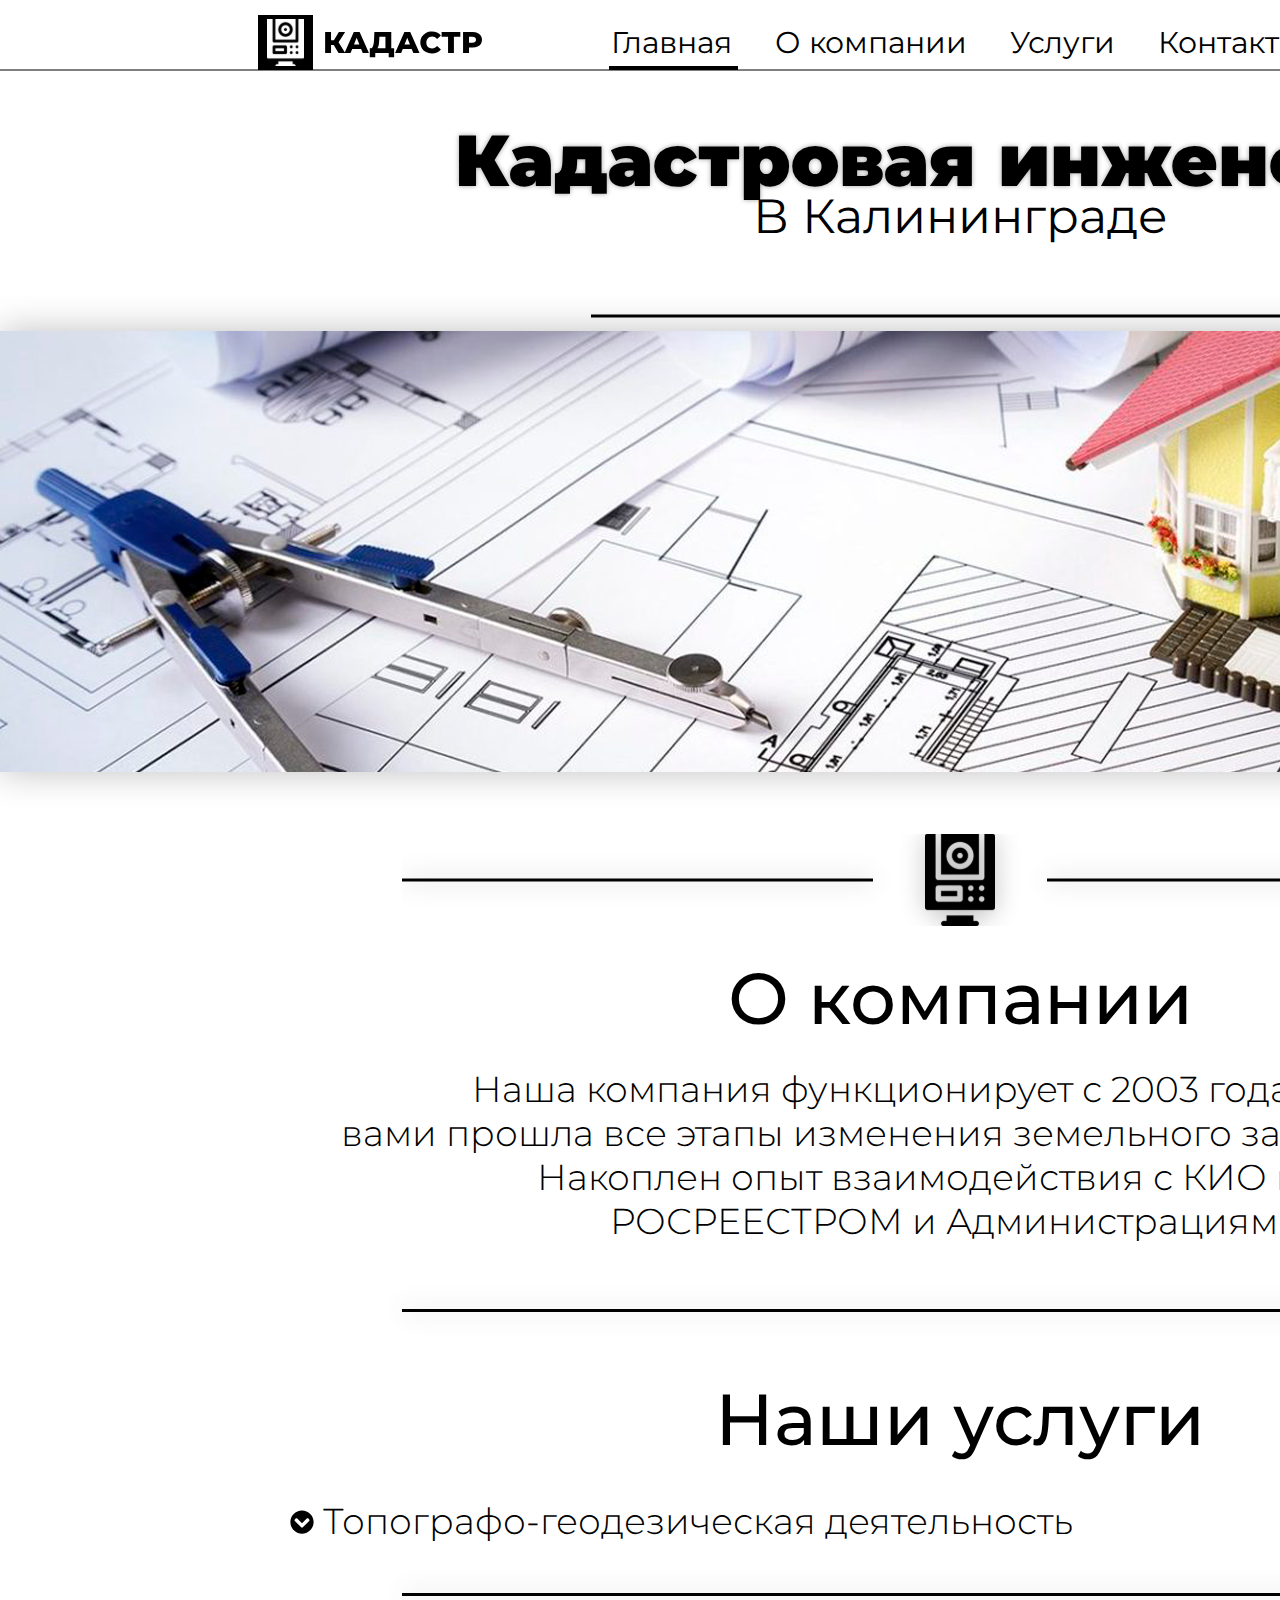
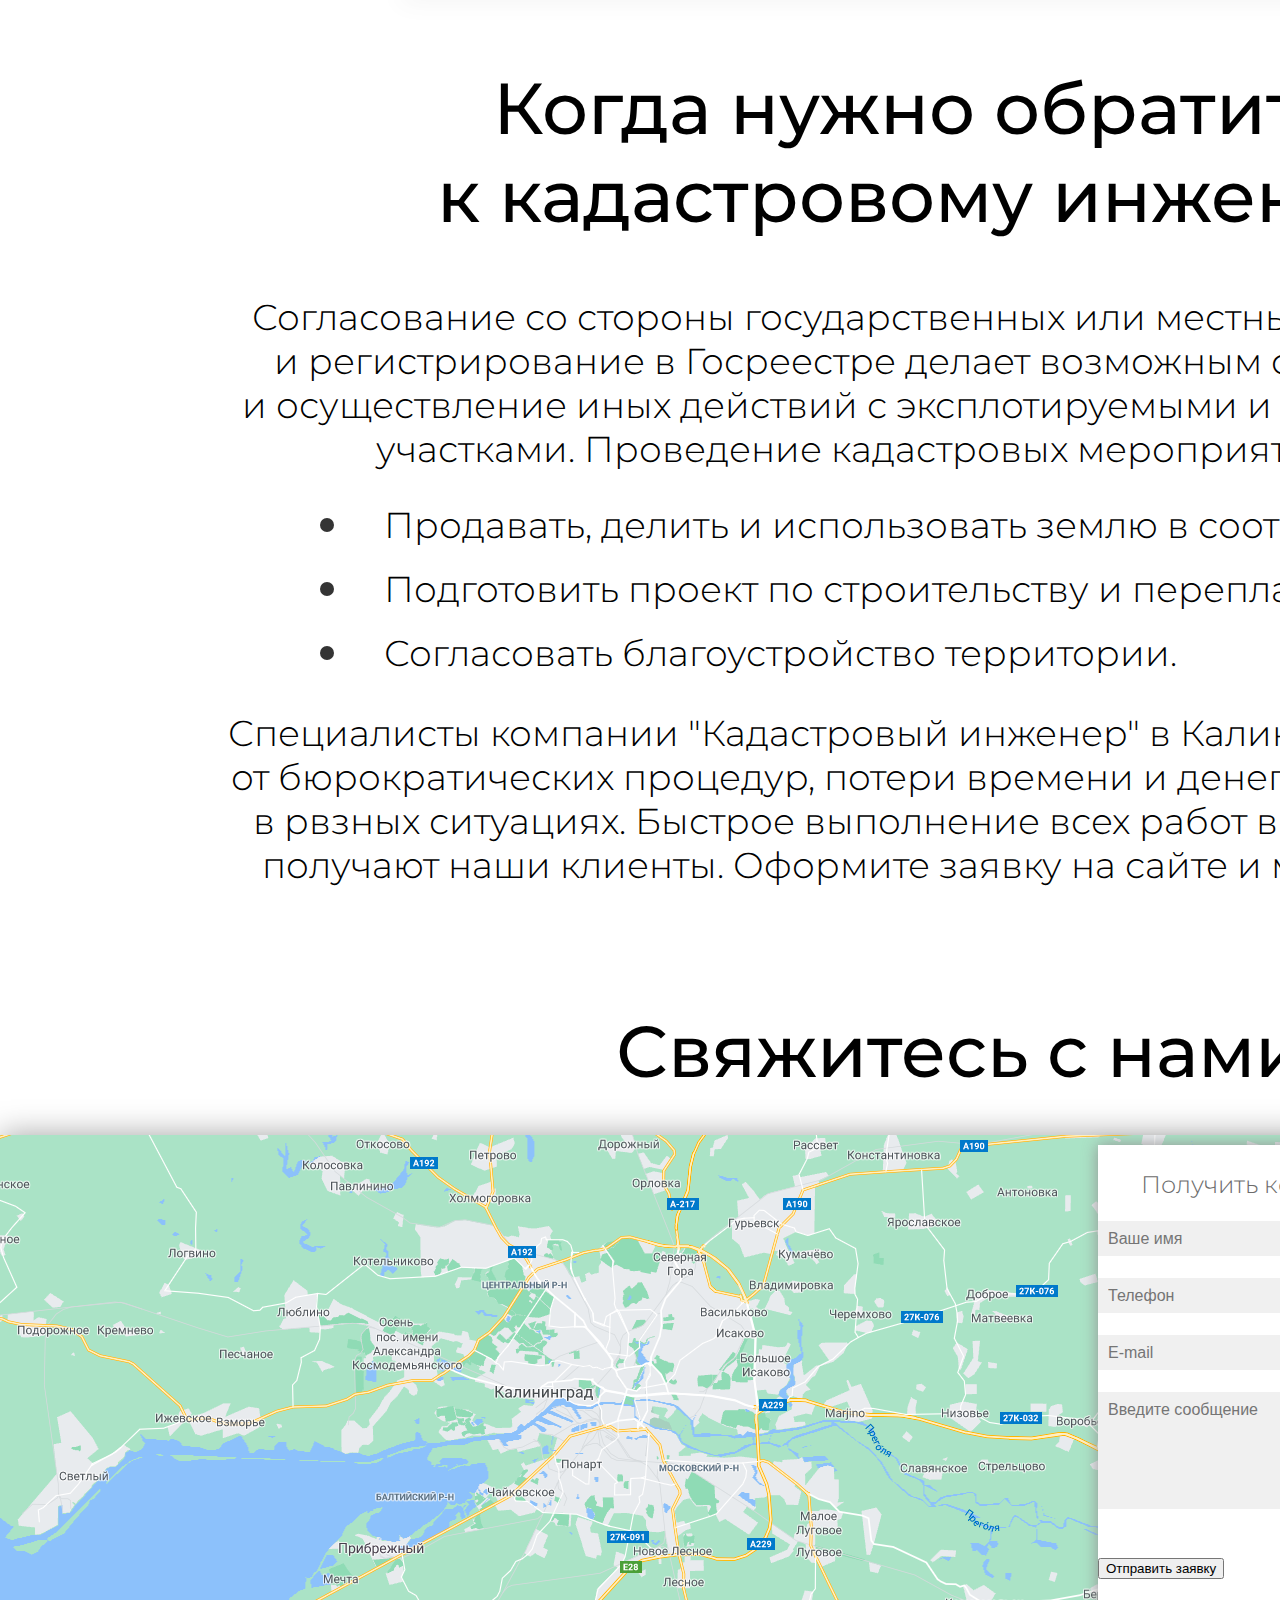
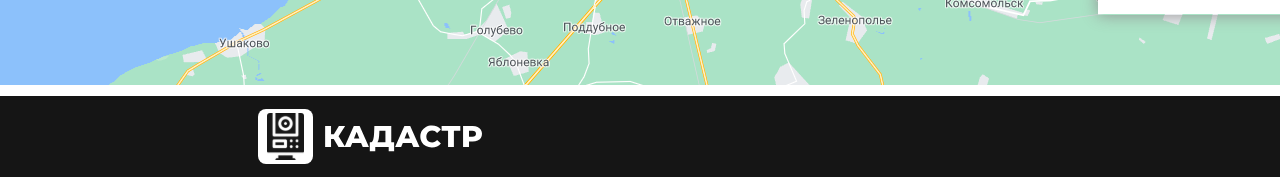
<file: index.html>
<!DOCTYPE html>
<html lang="ru">
<head>
	<meta charset="UTF-8">
	<meta name="viewport" content="width=device-width, initial-scale=1.0">
	<title>Document</title>
	<link rel="stylesheet" href="css/main.css">
	<link rel="preconnect" href="https://fonts.gstatic.com">
	<link href="https://fonts.googleapis.com/css2?family=Montserrat:wght@300;400;500;600;800;900&display=swap" rel="stylesheet">
	<link rel="preconnect" href="https://fonts.gstatic.com">
	<link href="https://fonts.googleapis.com/css2?family=Roboto:wght@900&display=swap" rel="stylesheet">
</head>
<body>
	<header>
		<div class="menu">
			<li style="pointer-events: none;" class="logo">
				<a href="#"><img src="img/logo1.svg" alt="Кадастровый инженер"></a>
			</li>
			<li class="v_menu" style="margin-left: 128px;">
				<a href="#">
					Главная
				</a>
			</li>
			<li class="v_menu">
				<a href="#">
					О компании
				</a>
			</li>
			<li class="v_menu">
				<a href="#">
					Услуги
				</a>
			</li>
			<li style="margin-top: 24px;">
				<a href="#">
					Контакты
				</a>
			</li>
			<li class="menu_tel">
				<a href="tel:+79114656467">
					+7 (911) 465-64-67
				</a>
			</li>
		</div>
		<div>
			<li style="pointer-events: none;margin-top: -29px;margin-left: 609px;">
				<img src="img/rectangle1.svg" alt="">
			</li>
			<li style="pointer-events: none;margin-top: -36px;">
				<img src="img/vector1.svg" alt="">
			</li>
		</div>
	</header>
	<section>
		<div class="conteiner">
			<center>
				<li>
					<h1>
						Кадастровая инженерия
					</h1>
				</li>
				<li>
					<h3>
						В Калининграде
					</h3>
				</li>
				<li style="pointer-events: none;margin-top: -4px">
					<img src="img/vecto2.svg" alt="">
				</li>
				<li style="pointer-events: none;margin-top: -31px">
					<img src="img/futaj.svg" alt="">
				</li>
				<li style="pointer-events: none;margin-top: 18px">
						<img src="img/ot-logo.svg" alt="">
				</li>
			</center>
		</div>
	</section>
	<section>
		<div class="conteiner">
			<center>
				<li>
					<h2>
						О компании
					</h2>
				</li>
				<li>
					<p class="inf">
						Наша компания функционирует с 2003 года и вместе с<br>
						вами прошла все этапы изменения земельного законодательства.<br>
						Накоплен опыт взаимодействия с КИО и КГА,<br>
						РОСРЕЕСТРОМ и Администрациями.<br>
					</p>
				</li>
				<li>
					<img style="pointer-events: none;margin-top: 5px;" src="img/otstup1.svg" alt="">
				</li>
			</center>
		</div>
	</section>
	<section>
		<div class="conteiner">
			<li>
				<h4>
					Наши услуги
				</h4>
			</li>
			<div>
				<nav>
					<ul class="menu_list">
						<li class="list1">
							<a href="" class="menu_link">
								<i><img  class="arow" src="img/chevron-circle-down-solid.svg" alt=""></i>
								Топографо-геодезическая деятельность
							</a>
							<ul class="sub-menu_list">
								<p class="sub-menu_link">
									Это комплекс работ, направленный на получение информации о рельефе и<br>
	                                ситуации местности. Инженерно-геодезические изыскания служат основой<br>
	                                для проектных и кадастровых работ, а также основой для проведения иных<br>
	                                видов изысканий и обследований.
								</p>
							</ul>
						</li>
					</ul>
				</nav>
			</div>		
		</div>
	</section>
	<section>
		<div class="conteiner">
			<center>
				<li>
					<img style="pointer-events: none;margin-top: 25px;" src="img/otstup1.svg" alt="">
				</li>
				<li>
					<h5 style="margin-top: 35px;">
						Когда нужно обратиться<br>
						к кадастровому инженеру?
					</h5>
				</li>
				<li class="inf2">
					<p>
						Согласование со стороны государственных или местных органов управления <br>
						и регистрирование в Госреестре делает возможным совершение сделок <br>
	 					и осуществление иных действий с эксплотируемыми и новыми земельными <br>
	 					участками. Проведение кадастровых мероприятий позволяет:
					</p>
				</li>
				<li style="margin-top: -40px;" class="inf3">
					<img style="margin: 0px 0px 0px 320px;" src="img/ellipse.svg">
					<p style="margin-left: 7px;">
						Продавать, делить и использовать землю в соответствии с российским; <br>
					</p>
				</li>
				<li style="margin-top: -52px;" class="inf3">
					<img style="margin: 0px 0px 0px 320px;" src="img/ellipse.svg">
					<p style="margin-left: 7px;">
						Подготовить проект по строительству и перепланировке; <br>
					</p>
				</li>
				<li style="margin-top: -52px;" class="inf3">
					<img style="margin: 0px 0px 0px 320px;" src="img/ellipse.svg">
					<p style="margin-left: 7px;">
						Согласовать благоустройство территории. <br>
					</p>
				</li>
				<li>
					<p style="font-weight: 300;font-size: 36px;margin-top: 0px;">
						Специалисты компании "Кадастровый инженер" в Калининграде избавляют вас<br>
						от бюрократических процедур, потери времени и денег на сборе документов <br
						>
						в рвзных ситуациях. Быстрое выполнение всех работ в одном месте - то, что <br>
						получают наши клиенты. Оформите заявку на сайте и мы вам перезвоним!<br>
					</p>
				</li>
			</center>
		</div>
	</section>
	<section>
		<div class="conteiner">
			<li>
				<h5>
					Свяжитесь с нами
				</h5>
			</li>
			<div class="karta">
				<div class="svyaz">
					<form action="mail.php" method="POST">
						<p style="font-size: 24px;font-weight: 300;color: #6C6C6C;margin-bottom: 0px;">
							Получить консультацию
						</p>
						<input type="text" class="txt" name="user_name" placeholder="Ваше имя">
						<input type="text" class="txt" name="user_phone" placeholder="Телефон">
						<input type="text" class="txt" name="user_email" placeholder="E-mail">
						<input type="text" class="txt" name="user_message" style="padding-bottom: 83px;margin-bottom: 35px;" placeholder="Введите сообщение">
						<button type="submit" class="btnbtn-primary">Отправить заявку</button>
					</form>
				</div>
			</div>
		</div>
	</section>
	<footer>
		<div class="footer">
			<li>
				<a href="#"><img src="img/logo2.svg" alt="Кадастровый инженер"></a>
			</li>
		</div>
	</footer>
</body>
</html>
</file>
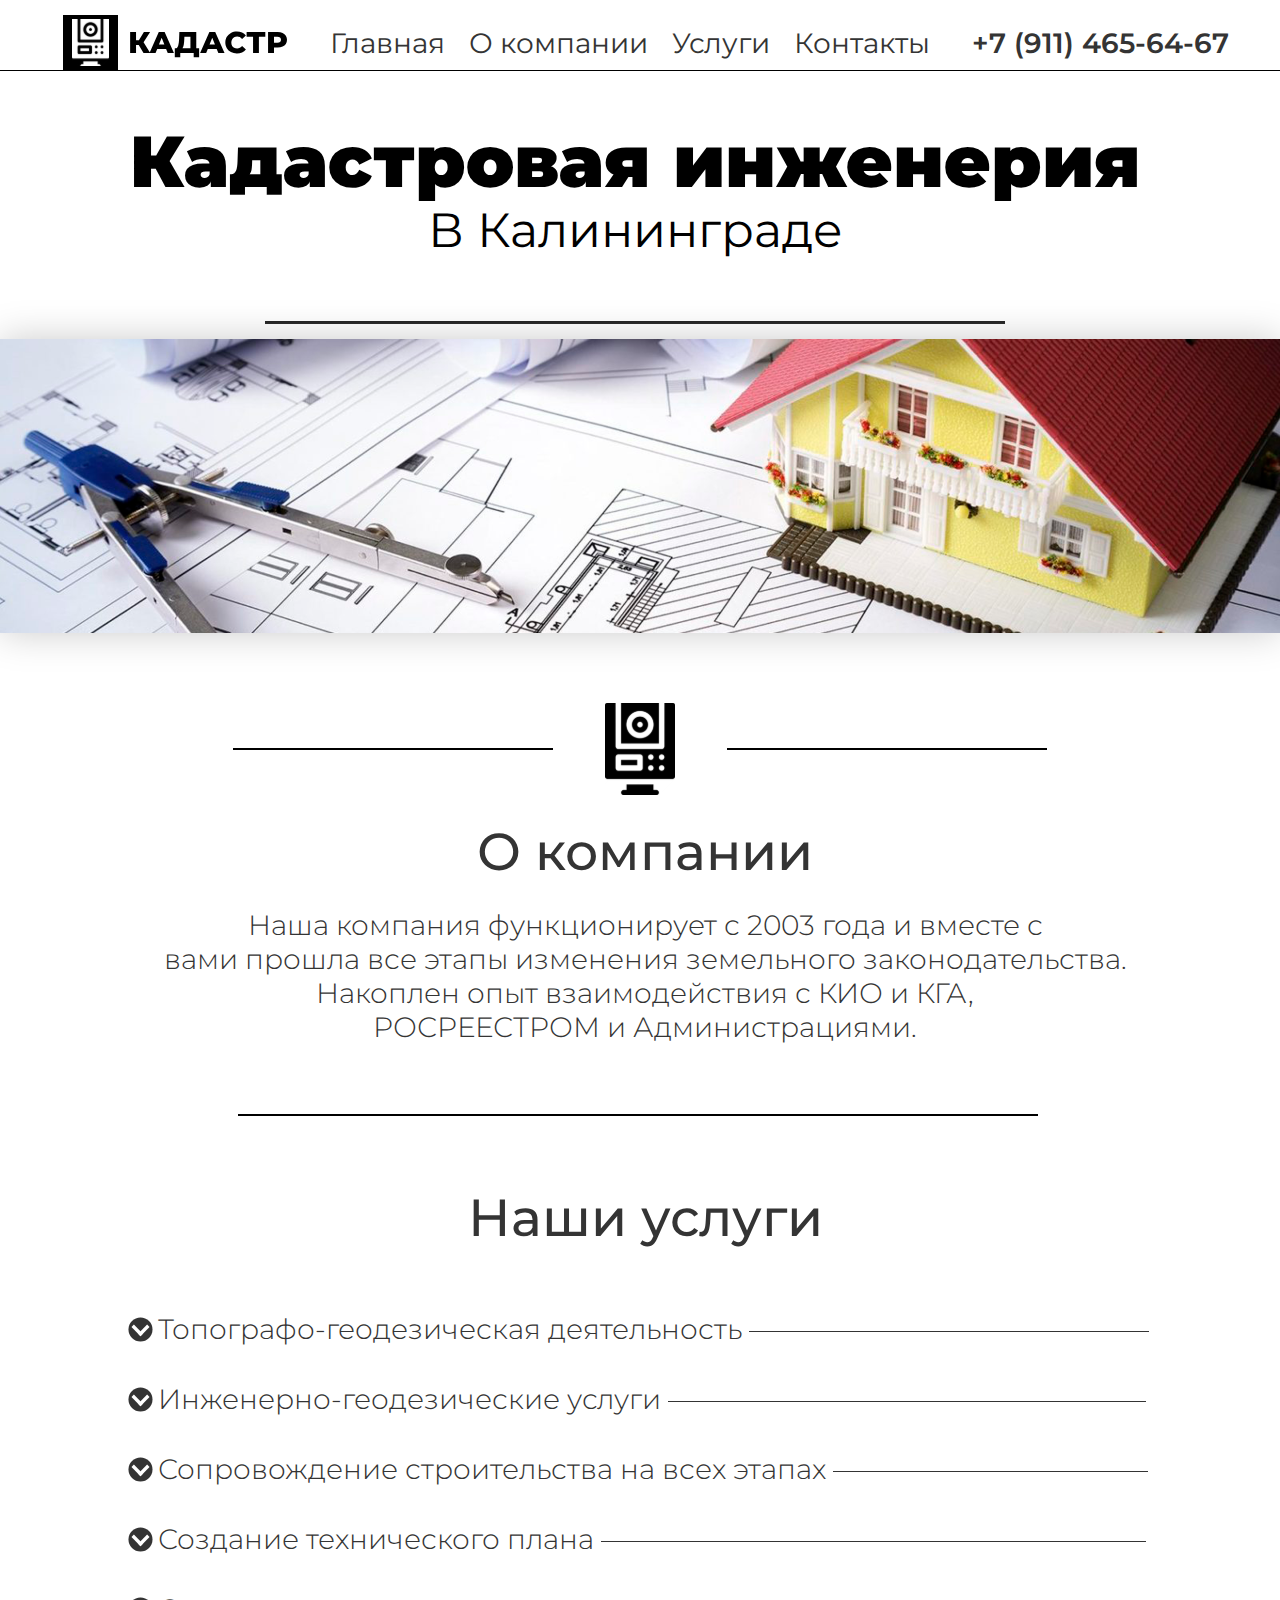
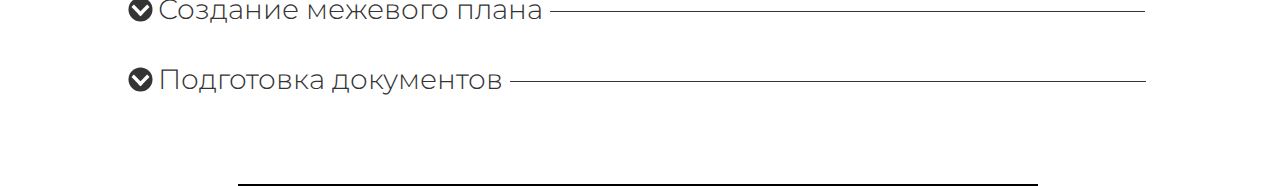
<file: kadastr-main/index.html>
<!DOCTYPE html>
<html lang="ru">
<head>
	<meta charset="UTF-8">
	<meta name="viewport" content="width=device-width, initial-scale=1">

	<title>Кадастровый инженер</title>
	<link rel="stylesheet" href="css/style.css">
	<link rel="preconnect" href="https://fonts.gstatic.com">
	<link href="https://fonts.googleapis.com/css2?family=Montserrat:wght@300;400;500;600;900&family=Roboto:wght@300;900&display=swap" rel="stylesheet">
	
</head>
<body>
	<header>
		<div class="menu">
			<div class="sub-menu">
				<div class="logo">
					<a href="#">
						<img src="img/logo1.svg" alt="Кадастровый инженер">
					</a>
				</div>
				<div class="sub-sub-menu">
					<div class="cont">
						<a href="#">
							Главная
						</a>
					</div>
					<div class="cont1">
						<a href="#">
							О компании
						</a>
					</div>
					<div class="cont1">
						<a href="#">
							Услуги
						</a>
					</div>
					<div class="cont1">
						<a href="#">
							Контакты
						</a>
					</div>
					<div class="tel">
						<a class="tel1" href="tel:+79114656467">
							+7 (911) 465-64-67
						</a>
					</div>
				</div>
			</div>
			<div class="line-menu"></div>
		</div>
	</header>
	<section>
		<div>
			<div class="zagolov">
				<h1>
					Кадастровая инженерия
				</h1>
				<h2>
					В Калининграде
				</h2>
			</div>
			<center>
				<div class="line-glav"></div>
			</center>
			<div>
				<img class="futaj" src="img/futaj.svg" alt="">
			</div>
		</div>
	</section>
	<section>
		<div>
			<div class="ot-logo">
				<div class="ot-logo-line1"></div>
				<img src="img/ot-logo.svg" alt="">
				<div class="ot-logo-line2"></div>	
			</div>
			<div class="company-txt">
				<h3 class="company-zag">
					О компании
				</h3>
				<p class="company">
					Наша компания функционирует с 2003 года и вместе с<br>
					вами прошла все этапы изменения земельного законодательства.<br>
					Накоплен опыт взаимодействия с КИО и КГА,<br>
					РОСРЕЕСТРОМ и Администрациями.
				</p>
			</div>
			<div class="line-company"></div>
		</div>
	</section>
	<section>
		<div>
			<h4 class="services-zag">
				Наши услуги
			</h4>
			<div class="services">
				<button class="menu_link">
					<div class="txt1">
						<img class="img1" src="img/arrow.svg">
						Топографо-геодезическая деятельность
						<div class="line-services1"></div>
					</div>
				</button>
				<div class="content">	
					<p class="txt2">	
						Это комплекс работ, направленный на получение информации о рельефе и<br>
			        	ситуации местности. Инженерно-геодезические изыскания служат основой<br>
			        	для проектных и кадастровых работ, а также основой для проведения иных<br>
			        	видов изысканий и обследований.
					</p>
				</div>
			</div>
			<div class="services">
				<button class="menu_link">
					<div class="txt1">
						<img class="img1" src="img/arrow.svg">
						Инженерно-геодезические услуги
						<div class="line-services2"></div>
					</div>
				</button>
				<div class="content">	
					<p class="txt2">	
						Вынос границ земельного участка в натуру, измерения на местности,<br>
						обработка данных и составление отчета.
					</p>
				</div>
			</div>
			<div class="services">
				<button class="menu_link">
					<div class="txt1">
						<img class="img1" src="img/arrow.svg">
						Сопровождение строительства на всех этапах
						<div class="line-services3"></div>
					</div>
				</button>
				<div class="content">	
					<p class="txt2">	
						Геосъемка, геоконтроль, разбивка сооружений, фасадная<br>
						съемка и т.д. 
					</p>
				</div>
			</div>
			<div class="services">
				<button class="menu_link">
					<div class="txt1">
						<img class="img1" src="img/arrow.svg">
						Создание технического плана
						<div class="line-services4"></div>
					</div>
				</button>
				<div class="content">	
					<p class="txt2">	
						Оформление технического плана на здание или помещение – первый<br>
						этап государственной регистрации недвижимости для получения<br>
						выписки ЕГРН.
					</p>
				</div>
			</div>
			<div class="services">
				<button class="menu_link">
					<div class="txt1">
						<img class="img1" src="img/arrow.svg">
						Создание межевого плана
						<div class="line-services5"></div>
					</div>
				</button>
				<div class="content">	
					<p class="txt2">	
						Это документ, отражающий местоположение земельного надела,<br>
						его точные межи и действительную площадь. Межевой план необходим<br>
						для изготовления кадастрового паспорта и для постановки земли<br>
						на учет в ЕГРН.
					</p>
				</div>
			</div>
			<div class="services">
				<button class="menu_link">
					<div class="txt1">
						<img class="img1" src="img/arrow.svg">
						Подготовка документов
						<div class="line-services6"></div>
					</div>
				</button>
				<div class="content">	
					<p class="txt2">	
						Подготовка документов для внесения в Единый государственный<br>
						реестр недвижимости сведений об объектах учета.
					</p>
				</div>
			</div>
			<div class="line-services"></div>
		</div>
	</section>
	<section>
		<div>
			
		</div>
	</section>
	<footer>
		
	</footer>
	<script>
		var coll = document.getElementsByClassName('menu_link');
		var i;
		for(i = 0; i < coll.length; i++){
			coll[i].addEventListener('click', function(){
				this.classList.toggle('active');
				var content = this.nextElementSibling;
				if (content.style.maxHeight){
					content.style.maxHeight = null;
				} else{
					content.style.maxHeight = content.scrollHeight + 'px'
				}
			})
		}
	</script>
	<script src="https://oss.maxcdn.com/respond/1.4.2/respond.min.js"></script>
</body>
</html>
</file>
<file: css/main.css>
body {
	padding: 0px;
	margin: 0px;
	font-family: 'Montserrat', sans-serif;
	color: black;
	font-size: 30px;
	overflow-x:  hidden;
	width: 1920px;
}

ul {
	display: flex;
}

a {
	color: black;
	text-decoration: none;
}

p {
	text-indent: 43px;
}

li {
	display: block; 
    margin: 0px;
    padding: 0px;
}

h1 {
	font-weight: 900;
	font-size: 72px;
	text-shadow: 0px 0px 5px #A2A2A2;
	margin-top: 37px;
}

h2 {
	font-weight: 500;
	font-size: 72px;
	margin-top: 20px;
}

h3 {
	font-weight: 400;
	font-size: 48px;
	margin-top: -65px;
}

h4 {
	font-weight: 500;
	font-size: 72px;
	text-align: center;
	margin-top: 30px;
}

h5 {
	font-weight: 500;
	font-size: 72px;
	text-align: center;
}

.conteiner {
	width: 1920px;
	width: 100%;
}

.menu {
	display: flex;
	width: 1920px;
	width: 100%;
	height: 70px;
}

.logo {
	margin-top: 15px;
	margin-left: 258px;
}

.v_menu {
	margin-top: 24px;
	margin-right: 43px;
}

.menu_tel {
 	font-weight: 600;
 	margin-top: 24px;
 	margin-left: 84px;
}

.inf {
	font-weight: 300;
	font-size: 36px;
	margin-top: -35px;
}

.menu_list {
	margin: -60px 0px 0px 250px;
	font-weight: 300;
	font-size: 36px;
}

.menu_list>li:hover .sub-menu_list {
	display: block;
	font-weight: 300;
	font-size: 36px;
}

.arow {
	width: 24px;
	height: 24px;
}

.sub-menu_list {
	display: none;
	margin: -25px 0px 0px -45px;
}

.inf2 {
	font-weight: 300;
	font-size: 36px;
	margin-top: -65px;
}

.inf3 {
	display: flex;
	font-weight: 300;
	font-size: 36px;
}

.karta {
	background: url('../img/karta.svg') no-repeat center top;
	width: 1920px;
	width: 100%;
	box-shadow: 0 0 30px #A3A3A3;
	margin-top: -80px;
	padding: 10px 0px 81px 0px;
}

.svyaz {
	background: url('../img/rectangle5.svg') no-repeat center top;
	box-shadow: 0 0 15px #939393;
	width: 395px;
	height: 469px;
	margin-left: 1098px;
	padding-top: 1px;
}

.txt {
	background-color: #F0F0F0;
	margin-top: 22px;
	padding-left: 10px;
	width: 337px;
	height: 33px;
	font-weight: 300;
	font-size: 16px;
	color: #676767;
	border: none;
	outline: none;
}

.btn btn-primary {
	background-color: #5055DC;
	padding: 13px 54px 13px 54px;
	color: #fff;
	font-family: 'Roboto', sans-serif;
	font-weight: 900;
	font-size: 30px;
}

.footer {
	background-color: #151515;
	width: 1662px;
	height: 55px;
	padding: 13px 0px 13px 258px;
}
</file>
<file: kadastr-main/css/style.css>
body {
	padding: 0px;
	margin: 0 auto;
	font-family: 'Montserrat', sans-serif;
	color: #343434;
	font-size: 30px;
	width: 1920px;
	overflow-x: hidden;
}

h1 {
	font-weight: 900;
	font-size: 72px;
	color: #000;
	text-align: center;
	margin: 46px 0px 0px 0px;
}

h2 {
	font-weight: 400;
	font-size: 48px;
	color: #000;
	text-align: center;
	margin: -4px 0px 0px 0px;
}

h3 {
	font-weight: 500;
	font-size: 72px;
	text-align: center;
	margin: 25px 0px 0px 0px;
}

h4 {
	font-weight: 500;
	font-size: 72px;
	text-align: center;
	margin: 70px 0px 45px 0px;
}

a {
	text-decoration: none;
	color: #343434;
}

					/*Меню*/

.sub-menu {
	display: flex; 
}

.sub-sub-menu {
	display: flex; 
}


.logo {
	margin: 15px 0px 0px 258px;
}

.cont {
	margin: 24px 0px 0px 128px;
}

.cont1 {
	margin: 24px 0px 0px 43px;
}

.tel {
	margin: 24px 0px 0px 84px;
}

.tel1 {
	font-weight: 600;
}

.sub-sub-menu a:after {
display: block; 
content: ""; 
height: 4px; 
width: 0%; 
background-color: #000; 
transition: width 0.35s ease-in-out;
margin-top: 6px;
}

.sub-sub-menu a:hover:after,
.sub-sub-menu a:focus:after {
width: 100%;
}

.line-menu {
	width: 100%;
	height: 1px;
	background-color: #000000;
	margin: -8px 0px 0px 0px;
}

.line-glav {
	width: 740px;
	height: 3px;
	background-color: #000000;
	margin: 62px 0px 0px 0px;
}

.futaj {
	margin: 15px 0px 0px 0px;
	box-shadow: 0 0 36px #CBCBCB;
}

.ot-logo {
	display: flex;
	align-items: center;
	margin: 62px 0px 0px 0px;
}

.ot-logo-line1 {
	width: 470px;
	height: 3px;
	background-color: #000;
	margin: 0px 52px 0px 403px;
}

.ot-logo-line2 {
	width: 470px;
	height: 3px;
	background-color: #000;
	margin: 0px 0px 0px 52px;
}

.company {
	font-weight: 300;
	font-size: 36px;
	text-align: center;
	margin: 25px 0px 0px 0px;
}

.line-company {
	width: 1114px;
	height: 3px;
	background-color: #000;
	margin: 70px 0px 0px 403px;
}

					/*Наши услуги*/

.services {
	margin: 0px 0px 0px 240px;
}

.menu_link{
	display: flex;
	background-color: white;
	color: black;
	cursor: pointer;
	padding: 18px;
	width: 100%;
	border: none;
	text-align: left;
	outline: none;
	font-size: 36px;
}

.txt1 {
	display: flex;
	font-family: 'Montserrat', sans-serif;	
	font-weight: 300;
	font-size: 36px;
	color: #343434;
}

.img1 {
	width: 25px;
	height: 25px;
	margin: 10px 5px 0px 0px;
	transition: 0.35s;
}

.line-services1 {
	width: 600px;
	height: 1px;
	background-color: #343434;
	margin: 25px 0px 0px 7px;
}

.line-services2 {
	width: 702px;
	height: 1px;
	background-color: #343434;
	margin: 25px 0px 0px 7px;
}

.line-services3 {
	width: 491px;
	height: 1px;
	background-color: #343434;
	margin: 25px 0px 0px 7px;
}

.line-services4 {
	width: 787px;
	height: 1px;
	background-color: #343434;
	margin: 25px 0px 0px 7px;
}

.line-services5 {
	width: 853px;
	height: 1px;
	background-color: #343434;
	margin: 25px 0px 0px 7px;
}

.line-services6 {
	width: 905px;
	height: 1px;
	background-color: #343434;
	margin: 25px 0px 0px 7px;
}

.content { 
	padding: 0 18px; 
	max-height: 0; 
	overflow: hidden; 
	transition: max-height 0.2s ease-out; 
	background-color: white;
	font-weight: 300;
	font-size: 36px;
}

.txt2 {
	font-weight: 300;
	font-size: 36px;
}

.line-services {
	width: 1114px;
	height: 3px;
	background-color: #000;
	margin: 70px 0px 0px 403px;
}

					/*В каких случаях обращаться*/

					/* Resposive start here */


@media screen and (max-width: 1920px) and (orientation: landscape) {
	
}

@media screen and (max-width: 1400px) and (orientation: landscape) {
	a {
		font-size: 28px;
	}
	.menu {
		margin-left: -195px;
	}
	.cont {
		margin-left: 42px;
	}
	.cont1 {
		margin-left: 24px;
	}
	.tel {
		margin-left: 42px;
	}
	.line-menu {
		width: 1510px;
	}
	.zagolov {
		margin-left: -650px;
	}
	.line-glav {
		margin-left: -650px;
	}
	.futaj {
		width: 1280px;
	}
	.ot-logo {
		margin-left: -170px;
	}
	.ot-logo-line1 {
		width: 320px;
		height: 2px;
	}
	.ot-logo-line2 {
		width: 320px;
		height: 2px;
	}
	.company-txt {
		margin-left: -630px;
	}
	.company-zag {
		font-size: 52px;
	}
	.company {
		font-size: 28px;
	}
	.line-company {
		margin-left: 238px;
		width: 800px;
		height: 2px;
	}
	.services-zag {
		margin-left: -630px;
		font-size: 52px;
	}
	.services {
		margin-left: 110px;
	}
	.txt1 {
		font-size: 28px;
	}
	.img1 {
		margin-top: 5px;
	}
	.txt2 {
		font-size: 28px;
	}
	.line-services1 {
		width: 400px;
		height: 1px;
		background-color: #343434;
		margin: 19px 0px 0px 7px;
	}
	.line-services2 {
		width: 478px;
		height: 1px;
		background-color: #343434;
		margin: 19px 0px 0px 7px;
	}
	.line-services3 {
		width: 315px;
		height: 1px;
		background-color: #343434;
		margin: 19px 0px 0px 7px;
	}
	.line-services4 {
		width: 545px;
		height: 1px;
		background-color: #343434;
		margin: 19px 0px 0px 7px;
	}
	.line-services5 {
		width: 595px;
		height: 1px;
		background-color: #343434;
		margin: 19px 0px 0px 7px;
	}
	.line-services6 {
		width: 636px;
		height: 1px;
		background-color: #343434;
		margin: 19px 0px 0px 7px;
	}
	.line-services {
		margin-left: 238px;
		width: 800px;
		height: 2px;
	}
}
 
@media screen and (max-width: 1199px) and (orientation: landscape) {
	
}

@media screen and (max-width: 991px) and (orientation: landscape) {
	
}

@media screen and (max-width: 757px) and (orientation: landscape) {
	
}

@media screen and (max-width: 575px) and (orientation: landscape) {
	
}
</file>
